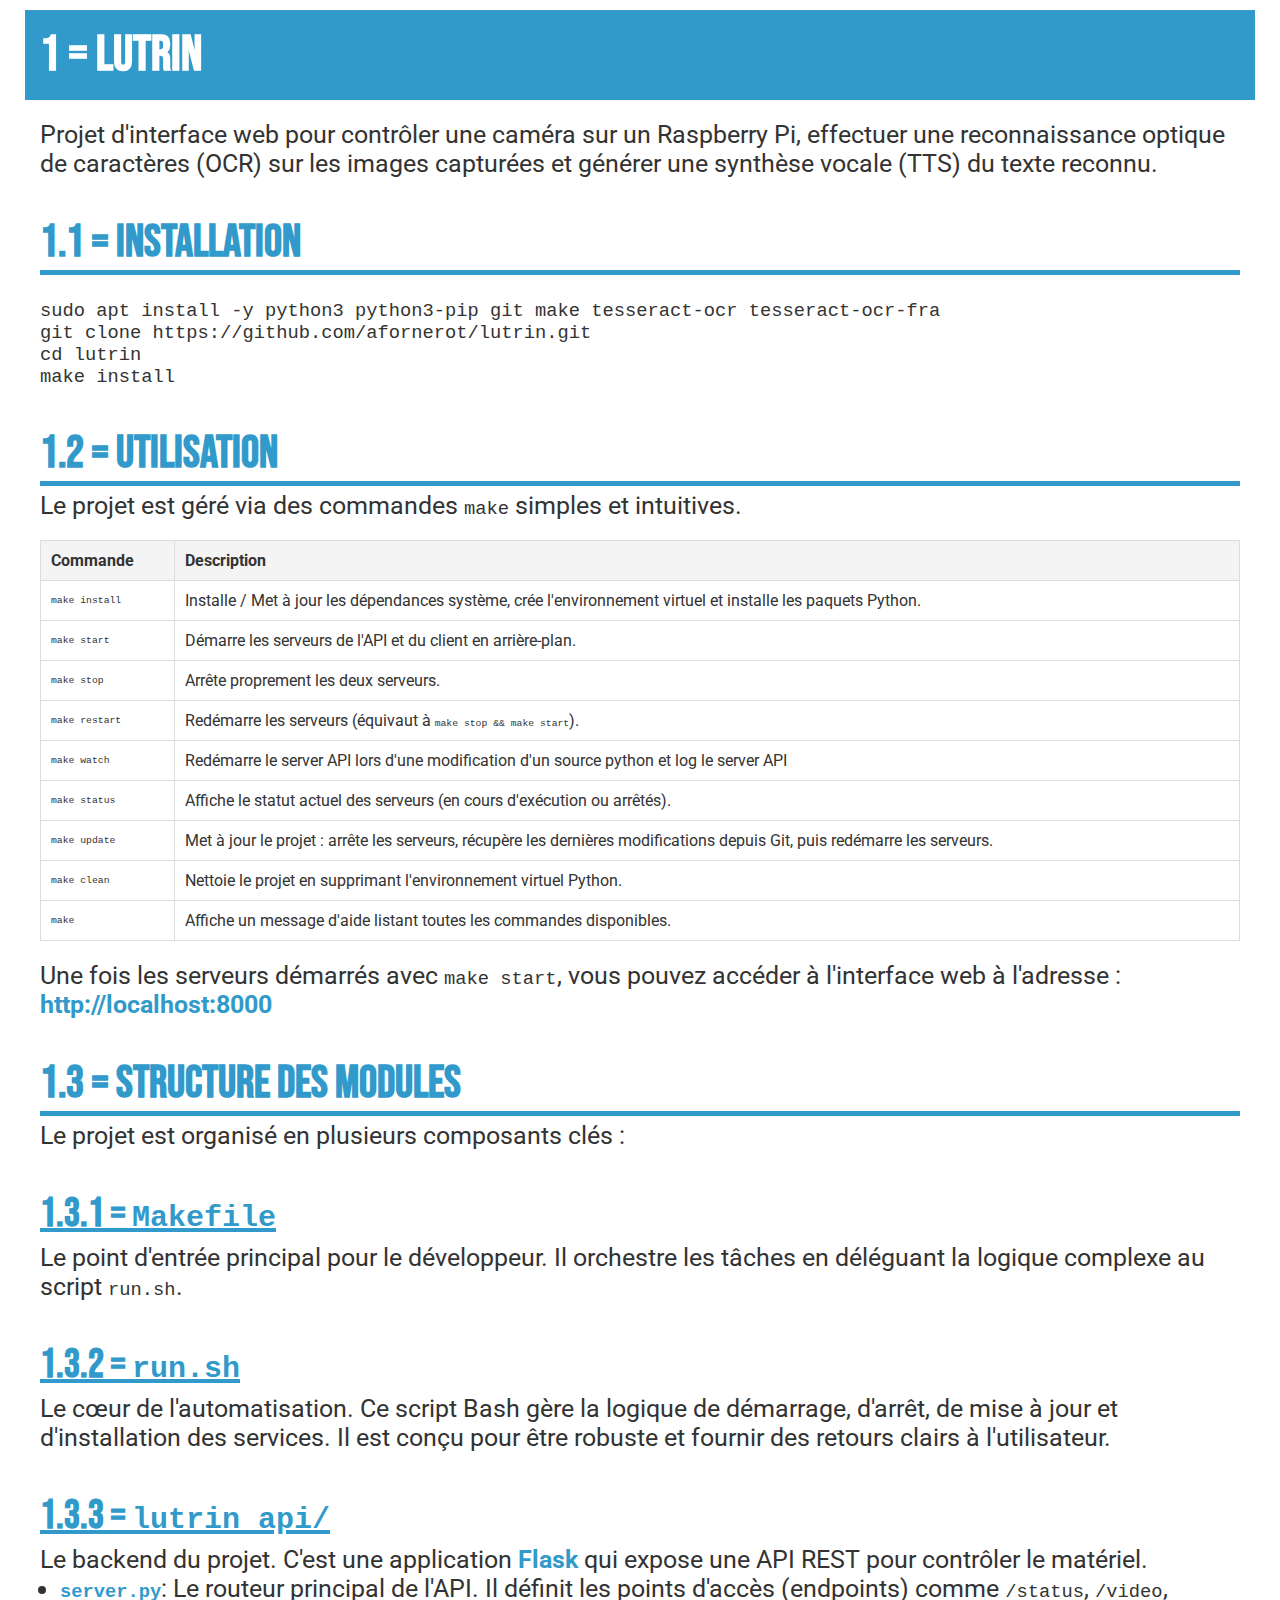
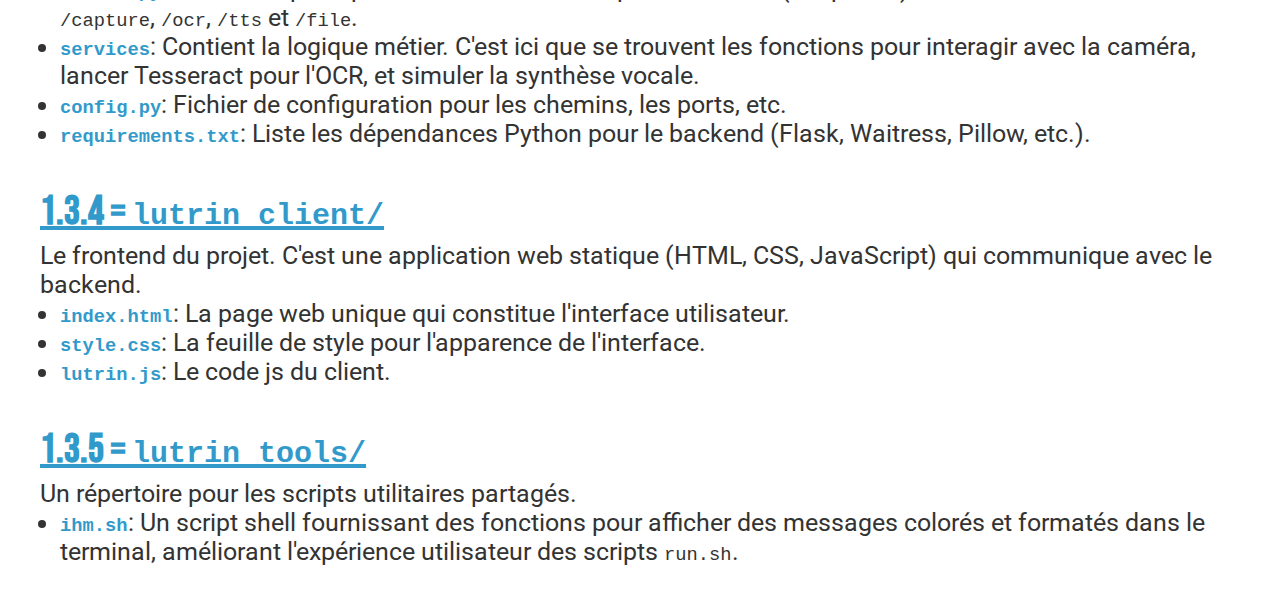
<file: readme.html>
<html>
	<head>
		<title></title>
		<meta charset="utf-8" />
		<meta name="viewport" content="width=device-width, initial-scale=1" />

		<link rel="preconnect" href="https://fonts.googleapis.com">
		<link rel="preconnect" href="https://fonts.gstatic.com" crossorigin>
		<link href="https://fonts.googleapis.com/css2?family=Bebas+Neue&family=Roboto:ital,wght@0,100..900;1,100..900&display=swap" rel="stylesheet">


		<link rel="stylesheet" href="data:text/plain;%20charset=utf-8;base64,[base64]" />
  	</head>
  	
	<body>
    	<h1 id="lutrin">Lutrin</h1>
<p>Projet d'interface web pour contrôler une caméra sur un Raspberry Pi, effectuer une reconnaissance optique de caractères (OCR) sur les images capturées et générer une synthèse vocale (TTS) du texte reconnu.</p>
<h2 id="installation">Installation</h2>
<pre><code>sudo apt install -y python3 python3-pip git make tesseract-ocr tesseract-ocr-fra
git clone https://github.com/afornerot/lutrin.git
cd lutrin
make install
</code></pre>
<h2 id="utilisation">Utilisation</h2>
<p>Le projet est géré via des commandes <code>make</code> simples et intuitives.</p>
<table>
<thead>
<tr>
<th>Commande</th>
<th>Description</th>
</tr>
</thead>
<tbody>
<tr>
<td><code>make install</code></td>
<td>Installe / Met à jour les dépendances système, crée l'environnement virtuel et installe les paquets Python.</td>
</tr>
<tr>
<td><code>make start</code></td>
<td>Démarre les serveurs de l'API et du client en arrière-plan.</td>
</tr>
<tr>
<td><code>make stop</code></td>
<td>Arrête proprement les deux serveurs.</td>
</tr>
<tr>
<td><code>make restart</code></td>
<td>Redémarre les serveurs (équivaut à <code>make stop &amp;&amp; make start</code>).</td>
</tr>
<tr>
<td><code>make watch</code></td>
<td>Redémarre le server API lors d'une modification d'un source python et log le server API</td>
</tr>
<tr>
<td><code>make status</code></td>
<td>Affiche le statut actuel des serveurs (en cours d'exécution ou arrêtés).</td>
</tr>
<tr>
<td><code>make update</code></td>
<td>Met à jour le projet : arrête les serveurs, récupère les dernières modifications depuis Git, puis redémarre les serveurs.</td>
</tr>
<tr>
<td><code>make clean</code></td>
<td>Nettoie le projet en supprimant l'environnement virtuel Python.</td>
</tr>
<tr>
<td><code>make</code></td>
<td>Affiche un message d'aide listant toutes les commandes disponibles.</td>
</tr>
</tbody>
</table>
<p>Une fois les serveurs démarrés avec <code>make start</code>, vous pouvez accéder à l'interface web à l'adresse : <strong>http://localhost:8000</strong></p>
<h2 id="structure-des-modules">Structure des modules</h2>
<p>Le projet est organisé en plusieurs composants clés :</p>
<h3 id="makefile"><code>Makefile</code></h3>
<p>Le point d'entrée principal pour le développeur. Il orchestre les tâches en déléguant la logique complexe au script <code>run.sh</code>.</p>
<h3 id="runsh"><code>run.sh</code></h3>
<p>Le cœur de l'automatisation. Ce script Bash gère la logique de démarrage, d'arrêt, de mise à jour et d'installation des services. Il est conçu pour être robuste et fournir des retours clairs à l'utilisateur.</p>
<h3 id="lutrin-api"><code>lutrin_api/</code></h3>
<p>Le backend du projet. C'est une application <strong>Flask</strong> qui expose une API REST pour contrôler le matériel.</p>
<ul>
<li><strong><code>server.py</code></strong>: Le routeur principal de l'API. Il définit les points d'accès (endpoints) comme <code>/status</code>, <code>/video</code>, <code>/capture</code>, <code>/ocr</code>, <code>/tts</code> et <code>/file</code>.</li>
<li><strong><code>services</code></strong>: Contient la logique métier. C'est ici que se trouvent les fonctions pour interagir avec la caméra, lancer Tesseract pour l'OCR, et simuler la synthèse vocale.</li>
<li><strong><code>config.py</code></strong>: Fichier de configuration pour les chemins, les ports, etc.</li>
<li><strong><code>requirements.txt</code></strong>: Liste les dépendances Python pour le backend (Flask, Waitress, Pillow, etc.).</li>
</ul>
<h3 id="lutrin-client"><code>lutrin_client/</code></h3>
<p>Le frontend du projet. C'est une application web statique (HTML, CSS, JavaScript) qui communique avec le backend.</p>
<ul>
<li><strong><code>index.html</code></strong>: La page web unique qui constitue l'interface utilisateur.</li>
<li><strong><code>style.css</code></strong>: La feuille de style pour l'apparence de l'interface.</li>
<li><strong><code>lutrin.js</code></strong>: Le code js du client.</li>
</ul>
<h3 id="lutrin-tools"><code>lutrin_tools/</code></h3>
<p>Un répertoire pour les scripts utilitaires partagés.</p>
<ul>
<li><strong><code>ihm.sh</code></strong>: Un script shell fournissant des fonctions pour afficher des messages colorés et formatés dans le terminal, améliorant l'expérience utilisateur des scripts <code>run.sh</code>.</li>
</ul>

  </body>
</html>
</file>
